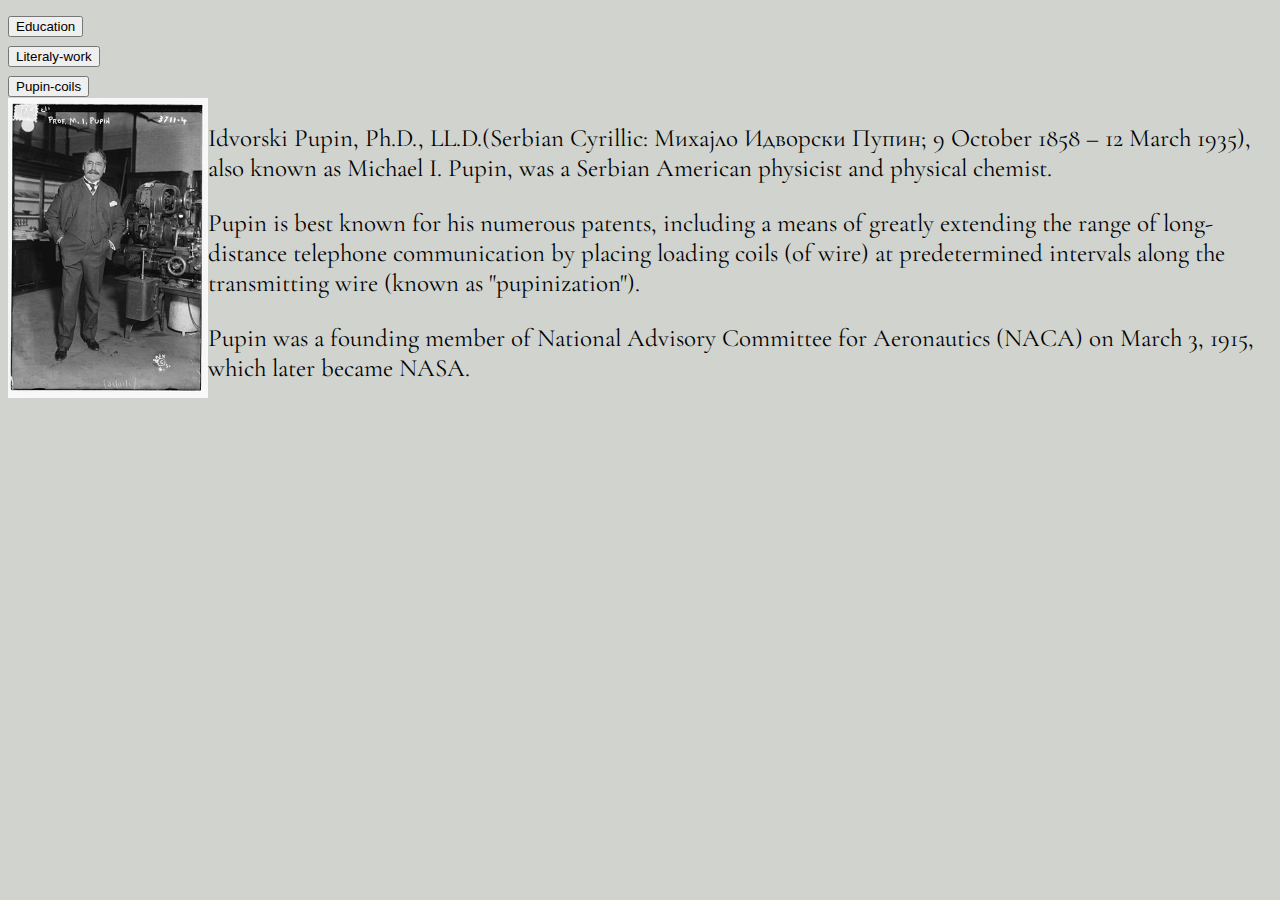
<file: index.html>
<!DOCTYPE html>
<html lang="en">

<head>
    <meta charset="UTF-8">
    <meta name="viewport" content="width=device-width, initial-scale=1.0">
    <title>Index</title>
    <link rel="stylesheet" href="pupin.css">
    <link rel="icon" href="pupin.jpg" type="image/jpg" sizes="16x16">

</head>

<body>
    
    <li><a href="early-life-and-education.html"><input type="submit" value="Education"></a></li>
    <li><a href="literary-work.html"> <input type="submit" value="Literaly-work"></a></li>
    <li><a href="pupin-coils.html"><input type="submit" value="Pupin-coils"></a></li>
    

    <img id="pupin" src="pupin-1916.jpg" alt="Eroare de afisaj" width="200px">
    <p> Idvorski Pupin, Ph.D., LL.D.(Serbian Cyrillic: Михајло Идворски Пупин; 9 October 1858 – 12 March
        1935), also known as Michael I. Pupin, was a Serbian American physicist and physical chemist. </p>

    <p>Pupin is best known for his numerous patents, including a means of greatly extending the range of
        long-distance
        telephone communication by placing loading coils (of wire) at predetermined intervals along the
        transmitting
        wire (known as "pupinization"). </p>

    <p>Pupin was a founding member of National Advisory Committee for Aeronautics (NACA) on March 3, 1915,
        which
        later
        became NASA.</p>

</body>

</html>
</file>
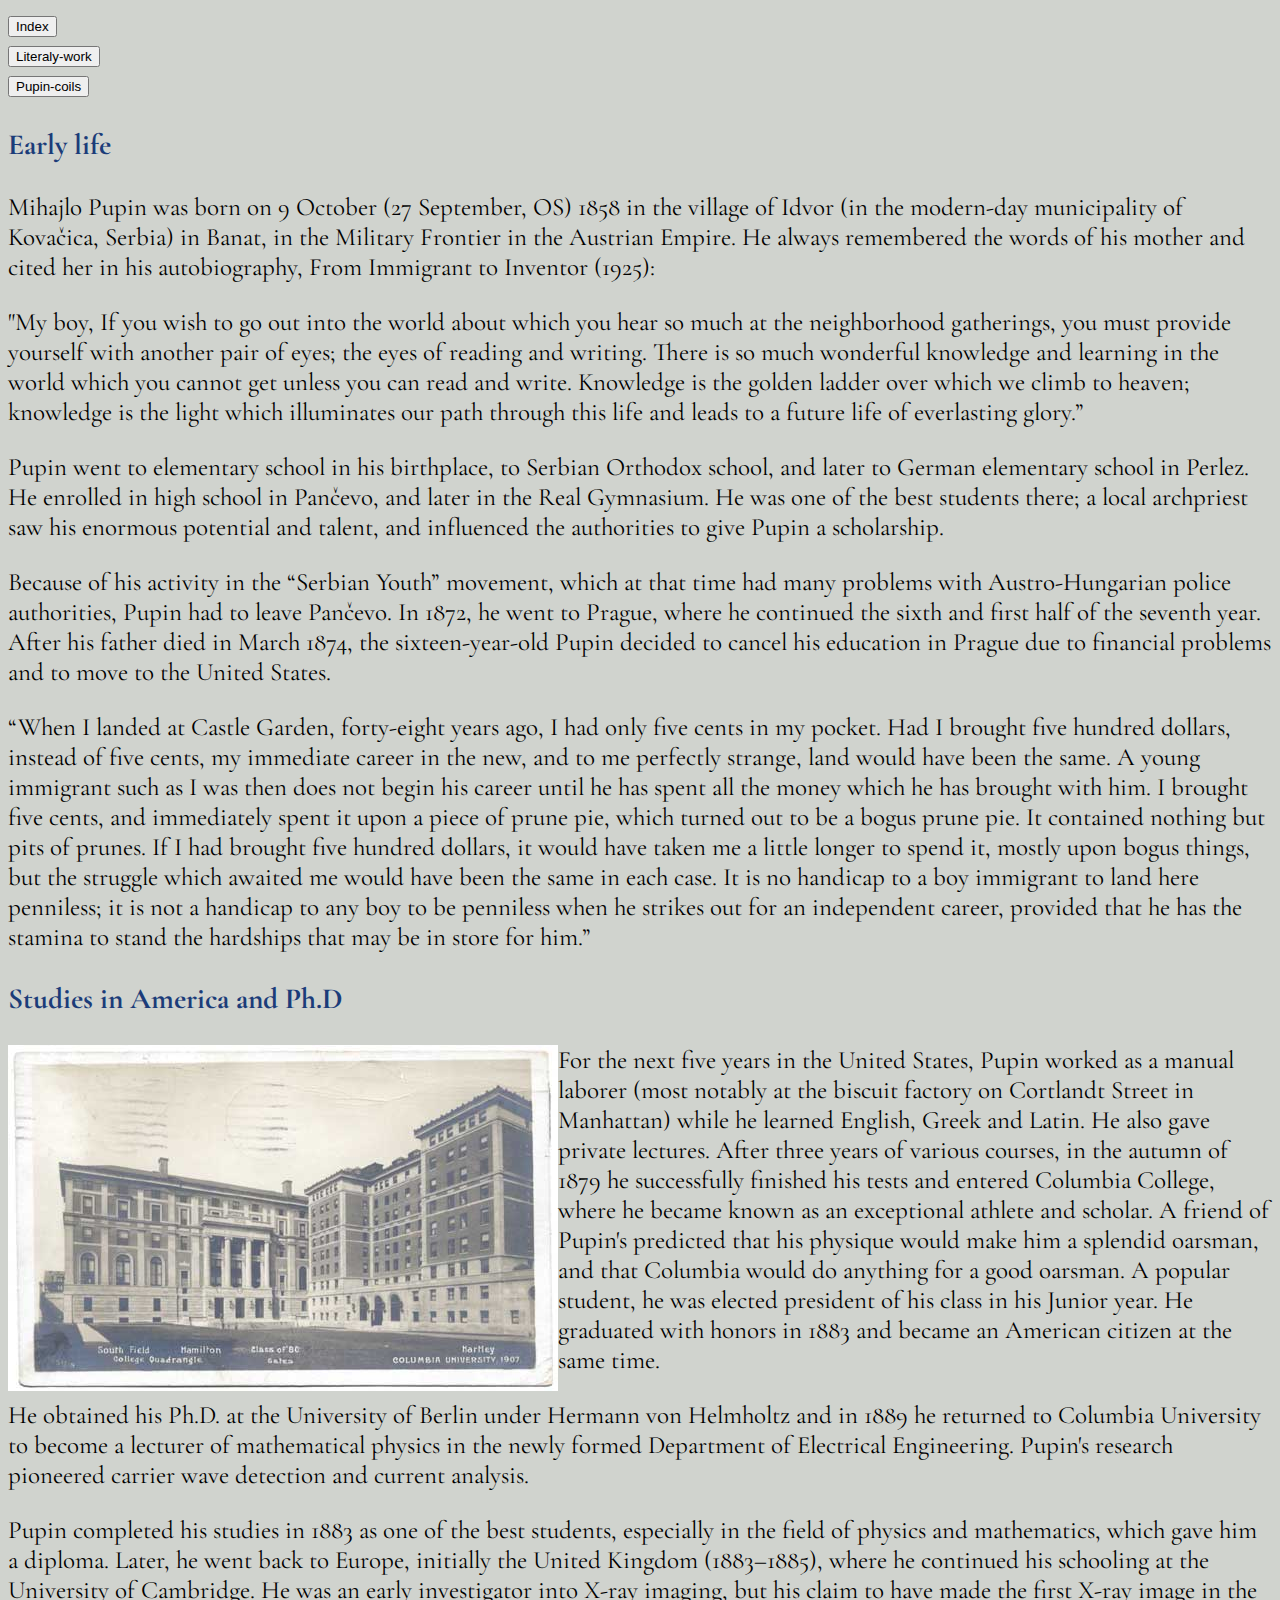
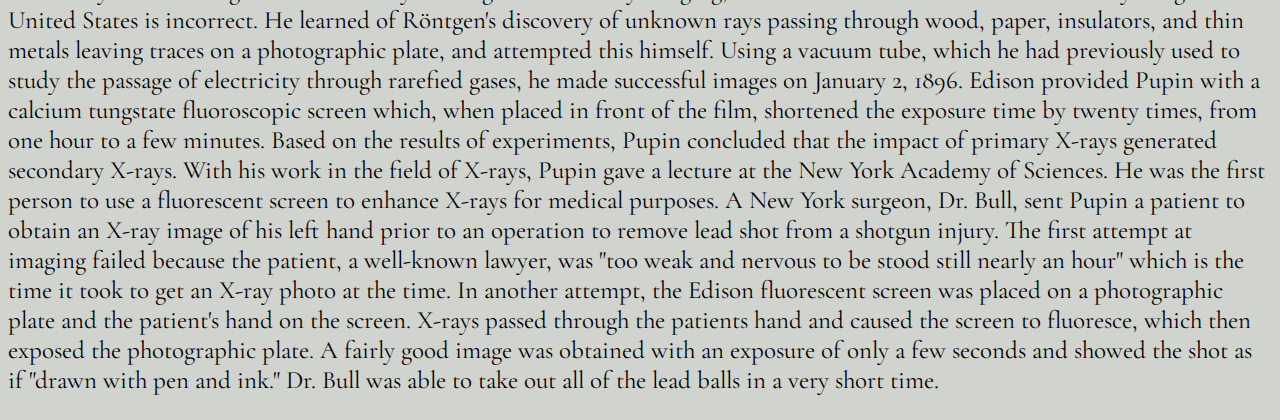
<file: early-life-and-education.html>
<!DOCTYPE html>
<html lang="en">

<head>
    <meta charset="UTF-8">
    <meta name="viewport" content="width=device-width, initial-scale=1.0">
    <title>Early life and education</title>
    <link rel="stylesheet" href="pupin.css">
    <link rel="shortcut icon" href="pupin.jpg" type="image/x-icon">
</head>

<body>

        <li><a href="index.html"><input type="submit" value="Index"></a></li>
        <li><a href="literary-work.html"> <input type="submit" value="Literaly-work"></a></li>
        <li><a href="pupin-coils.html"><input type="submit" value="Pupin-coils"></a></li>

    <h3>Early life</h3>
    <p>Mihajlo Pupin was born on 9 October (27 September, OS) 1858 in the village of Idvor (in the modern-day
        municipality of Kovačica, Serbia) in Banat, in the Military Frontier in the Austrian Empire. He always
        remembered the words of his mother and cited her in his autobiography, From Immigrant to Inventor (1925):
    <p>"My boy, If you wish to go out into the world about which you hear so much at the neighborhood gatherings,
        you must provide yourself with another pair of eyes; the eyes of reading and writing. There is so much
        wonderful knowledge and learning in the world which you cannot get unless you can read and write. Knowledge
        is the golden ladder over which we climb to heaven; knowledge is the light which illuminates our path
        through this life and leads to a future life of everlasting glory.”</p>
    
    <p> Pupin went to elementary school in his birthplace, to Serbian Orthodox school, and later to German elementary
        school
        in Perlez. He enrolled in high school in Pančevo, and later in the Real Gymnasium. He was one of the best
        students
        there; a local archpriest saw his enormous potential and talent, and influenced the authorities to give Pupin a
        scholarship.</p>
    
    <p>Because of his activity in the “Serbian Youth” movement, which at that time had many problems with
        Austro-Hungarian
        police authorities, Pupin had to leave Pančevo. In 1872, he went to Prague, where he continued the sixth and
        first
        half of the seventh year. After his father died in March 1874, the sixteen-year-old Pupin decided to cancel his
        education in Prague due to financial problems and to move to the United States.</p>
    
    <p>“When I landed at Castle Garden, forty-eight years ago, I had only five cents in my pocket. Had I brought five
        hundred dollars, instead of five cents, my immediate career in the new, and to me perfectly strange, land would
        have
        been the same. A young immigrant such as I was then does not begin his career until he has spent all the money
        which
        he has brought with him. I brought five cents, and immediately spent it upon a piece of prune pie, which turned
        out
        to be a bogus prune pie. It contained nothing but pits of prunes. If I had brought five hundred dollars, it
        would
        have taken me a little longer to spend it, mostly upon bogus things, but the struggle which awaited me would
        have
        been the same in each case. It is no handicap to a boy immigrant to land here penniless; it is not a handicap to
        any
        boy to be penniless when he strikes out for an independent career, provided that he has the stamina to stand the
        hardships that may be in store for him.”</p>
    
    
    <h3>Studies in America and Ph.D</h3>
    <img id="pupin" src="university.jpg" alt="Eroare de afisaj">
    <p>For the next five years in the United States, Pupin worked as a manual laborer (most notably at the biscuit
        factory on Cortlandt Street in Manhattan) while he learned English, Greek and Latin. He also gave private
        lectures. After three years of various courses, in the autumn of 1879 he successfully finished his tests and
        entered Columbia College, where he became known as an exceptional athlete and scholar. A friend of Pupin's
        predicted that his physique would make him a splendid oarsman, and that Columbia would do anything for a good
        oarsman. A popular student, he was elected president of his class in his Junior year. He graduated with honors
        in 1883 and became an American citizen at the same time.</p>
    
    <p>He obtained his Ph.D. at the University of Berlin under Hermann von Helmholtz and in 1889 he returned to
        Columbia University to become a lecturer of mathematical physics in the newly formed Department of Electrical
        Engineering. Pupin's research pioneered carrier wave detection and current analysis.</p>
    
    <p>Pupin completed his studies in 1883 as one of the best students, especially in the field of physics and
        mathematics, which gave him a diploma. Later, he went back to Europe, initially the United Kingdom (1883–1885),
        where he continued his schooling at the University of Cambridge. He was an early investigator into X-ray
        imaging, but his claim to have made the first X-ray image in the United States is incorrect. He learned of
        Röntgen's discovery of unknown rays passing through wood, paper, insulators, and thin metals leaving traces on a
        photographic plate, and attempted this himself. Using a vacuum tube, which he had previously used to study the
        passage of electricity through rarefied gases, he made successful images on January 2, 1896. Edison provided
        Pupin with a calcium tungstate fluoroscopic screen which, when placed in front of the film, shortened the
        exposure time by twenty times, from one hour to a few minutes. Based on the results of experiments, Pupin
        concluded that the impact of primary X-rays generated secondary X-rays. With his work in the field of X-rays,
        Pupin gave a lecture at the New York Academy of Sciences. He was the first person to use a fluorescent screen to
        enhance X-rays for medical purposes. A New York surgeon, Dr. Bull, sent Pupin a patient to obtain an X-ray image
        of his left hand prior to an operation to remove lead shot from a shotgun injury. The first attempt at imaging
        failed because the patient, a well-known lawyer, was "too weak and nervous to be stood still nearly an hour"
        which is the time it took to get an X-ray photo at the time. In another attempt, the Edison fluorescent screen
        was placed on a photographic plate and the patient's hand on the screen. X-rays passed through the patients hand
        and caused the screen to fluoresce, which then exposed the photographic plate. A fairly good image was obtained
        with an exposure of only a few seconds and showed the shot as if "drawn with pen and ink." Dr. Bull was able to
        take out all of the lead balls in a very short time.</p>

</body>

</html>
</file>
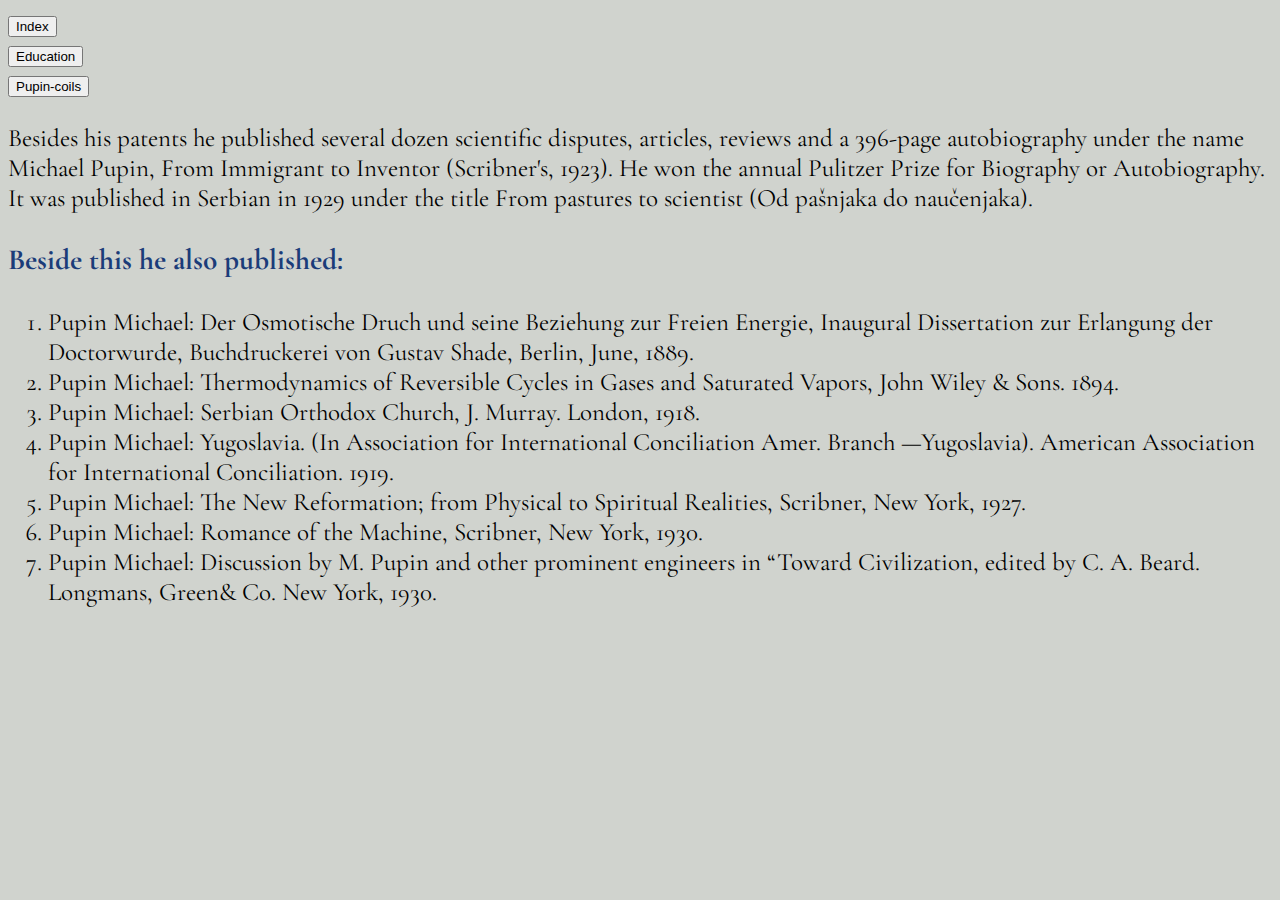
<file: literary-work.html>
<!DOCTYPE html>
<html lang="en">

<head>
    <meta charset="UTF-8">
    <meta name="viewport" content="width=device-width, initial-scale=1.0">
    <title>Literary work</title>
    <link rel="stylesheet" href="pupin.css">
    <link rel="shortcut icon" href="pupin.jpg" type="image/x-icon">
</head>

<body>

            <li><a href="index.html"><input type="submit" value="Index"></a></li>
            <li><a href="early-life-and-education.html"><input type="submit" value="Education"></a></li>
            <li><a href="pupin-coils.html"><input type="submit" value="Pupin-coils"></a></li>

            <p>Besides his patents he published several dozen scientific disputes, articles, reviews and a 396-page
                autobiography under the name Michael Pupin, From Immigrant to Inventor (Scribner's, 1923). He won the
                annual
                Pulitzer Prize for Biography or Autobiography. It was published in Serbian in 1929 under the title From
                pastures
                to scientist (Od pašnjaka do naučenjaka). </p>
            <h3>Beside this he also published:</h3>
            <ol>
                <li>Pupin Michael: Der Osmotische Druch und seine Beziehung zur Freien Energie, Inaugural Dissertation
                    zur
                    Erlangung der Doctorwurde, Buchdruckerei von Gustav Shade, Berlin, June, 1889.</li>
                <li>Pupin Michael: Thermodynamics of Reversible Cycles in Gases and Saturated Vapors, John Wiley & Sons.
                    1894.
                </li>
                <li>Pupin Michael: Serbian Orthodox Church, J. Murray. London, 1918.</li>
                <li>Pupin Michael: Yugoslavia. (In Association for International Conciliation Amer. Branch —Yugoslavia).
                    American Association for International Conciliation. 1919.</li>
                <li>Pupin Michael: The New Reformation; from Physical to Spiritual Realities, Scribner, New York, 1927.
                </li>
                <li>Pupin Michael: Romance of the Machine, Scribner, New York, 1930.</li>
                <li>Pupin Michael: Discussion by M. Pupin and other prominent engineers in “Toward Civilization, edited
                    by C. A.
                    Beard. Longmans, Green& Co. New York, 1930.</li>
            </ol>

</body>

</html>
</file>
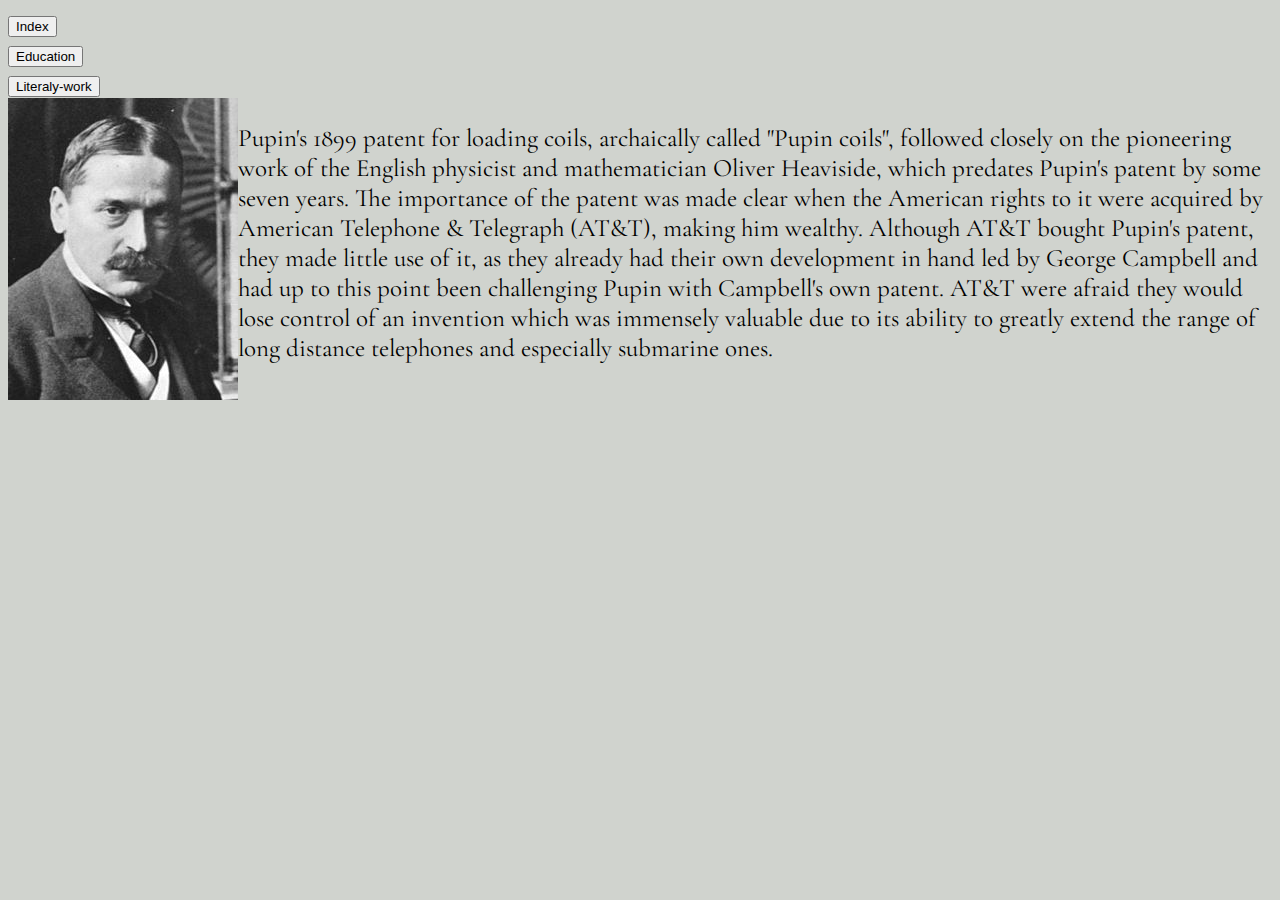
<file: pupin-coils.html>
<!DOCTYPE html>
<html lang="en">

<head>
    <meta charset="UTF-8">
    <meta name="viewport" content="width=device-width, initial-scale=1.0">
    <title>Pupin coils</title>
    <link rel="stylesheet" href="pupin.css">
    <link rel="shortcut icon" href="pupin.jpg" type="image/x-icon">
</head>

<body>

            <li><a href="index.html"><input type="submit" value="Index"></a></li>
            <li><a href="early-life-and-education.html"><input type="submit" value="Education"></a></li>
            <li><a href="literary-work.html"> <input type="submit" value="Literaly-work"></a></li>
   <img id="pupin" src="pupin.jpg" alt="Eroare de afisaj">
            <p>Pupin's 1899 patent for loading coils, archaically called "Pupin coils", followed closely on the
                pioneering work
                of the English physicist and mathematician Oliver Heaviside, which predates Pupin's patent by some seven
                years.
                The importance of the patent was made clear when the American rights to it were acquired by American
                Telephone &
                Telegraph (AT&T), making him wealthy. Although AT&T bought Pupin's patent, they made little use of it,
                as they
                already had their own development in hand led by George Campbell and had up to this point been
                challenging Pupin
                with Campbell's own patent. AT&T were afraid they would lose control of an invention which was immensely
                valuable due to its ability to greatly extend the range of long distance telephones and especially
                submarine
                ones.</p>
  

</body>

</html>
</file>
<file: pupin.css>
@import url('https://fonts.googleapis.com/css2?family=Cormorant+Garamond:ital,wght@1,600&family=Dancing+Script:wght@600&family=Inconsolata:wght@500&display=swap');


body {
    background-color: #d0d3ce;
    font-family: 'Cormorant Garamond', serif;
    font-size: 25px;
}
h3 {
    color: rgb(27, 60, 121);
}
#pupin {
    float: left;
}
</file>
